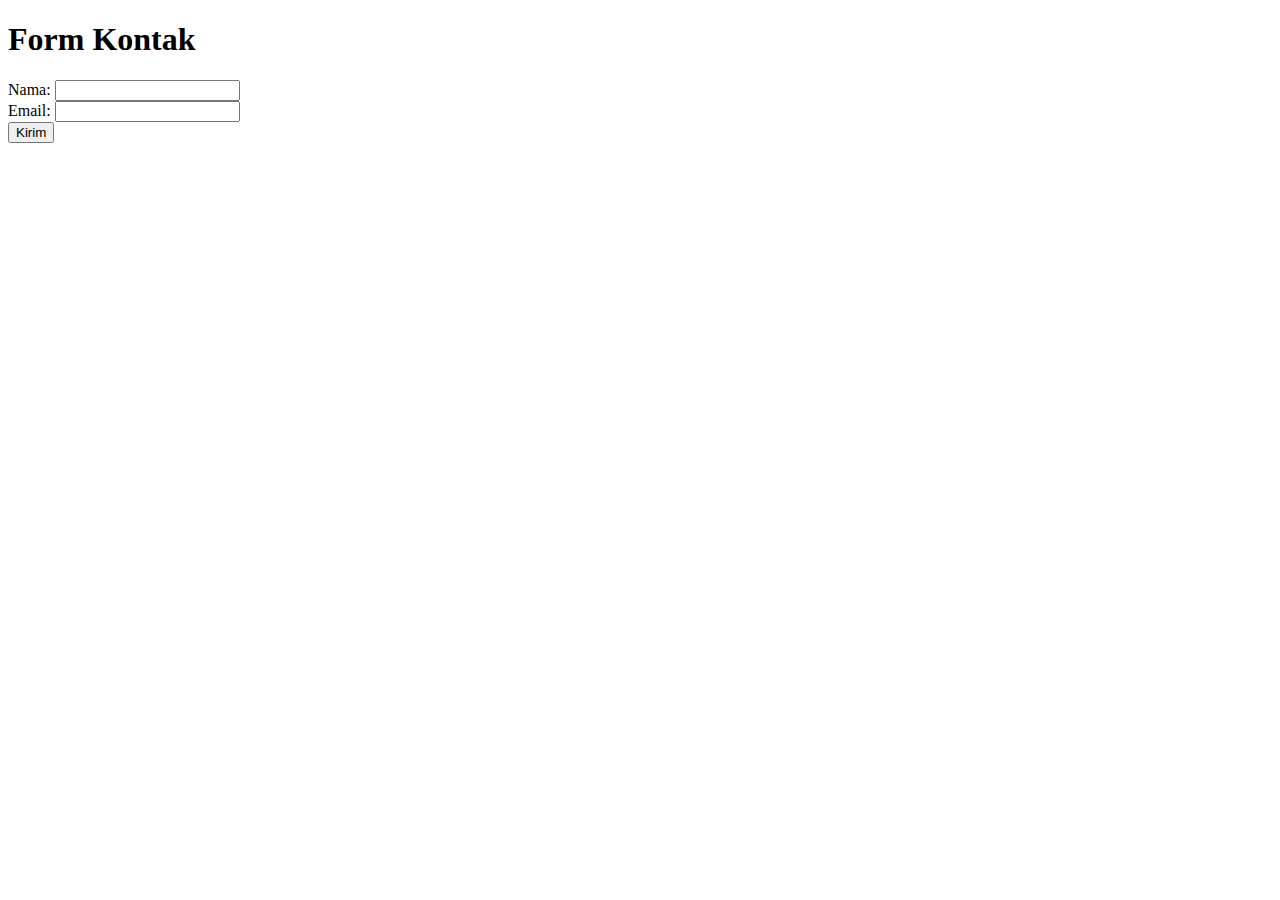
<file: form.html>
<!-- Form Sederhana -->
<!DOCTYPE html>
<html lang="id">
  <head>
    <meta charset="UTF-8" />
    <title>Form Sederhana</title>
  </head>
  <body>
    <h1>Form Kontak</h1>

    <form>
      <label>Nama: <input type="text" /></label><br />
      <label>Email: <input type="email" /></label><br />
      <button type="submit">Kirim</button>
    </form>
  </body>
</html>
</file>
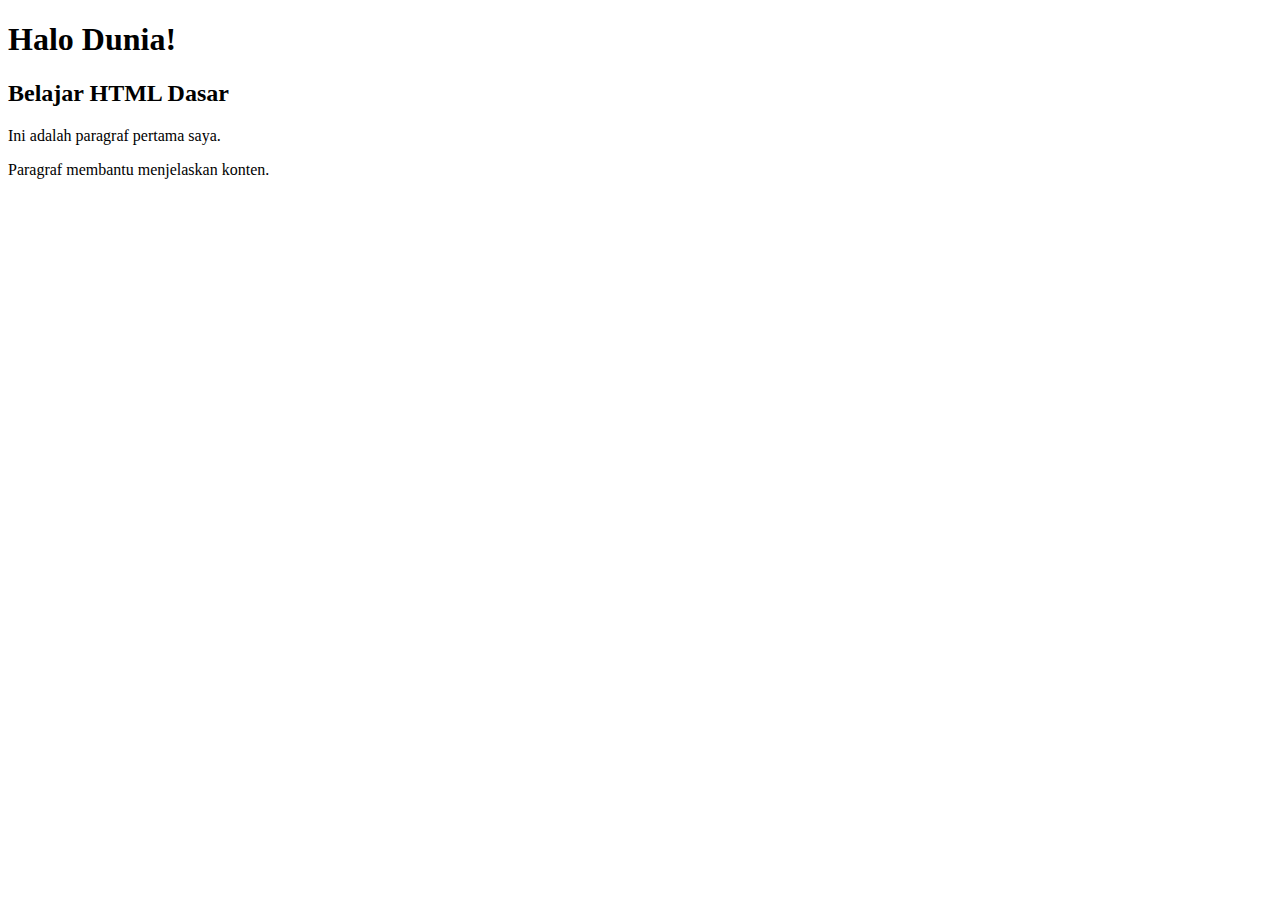
<file: heading.html>
<!-- Heading & Paragraf -->
<!DOCTYPE html>
<html lang="id">
  <head>
    <meta charset="UTF-8" />
    <title>Heading & Paragraf</title>
  </head>
  <body>
    <h1>Halo Dunia!</h1>
    <h2>Belajar HTML Dasar</h2>
    <p>Ini adalah paragraf pertama saya.</p>
    <p>Paragraf membantu menjelaskan konten.</p>
  </body>
</html>
</file>
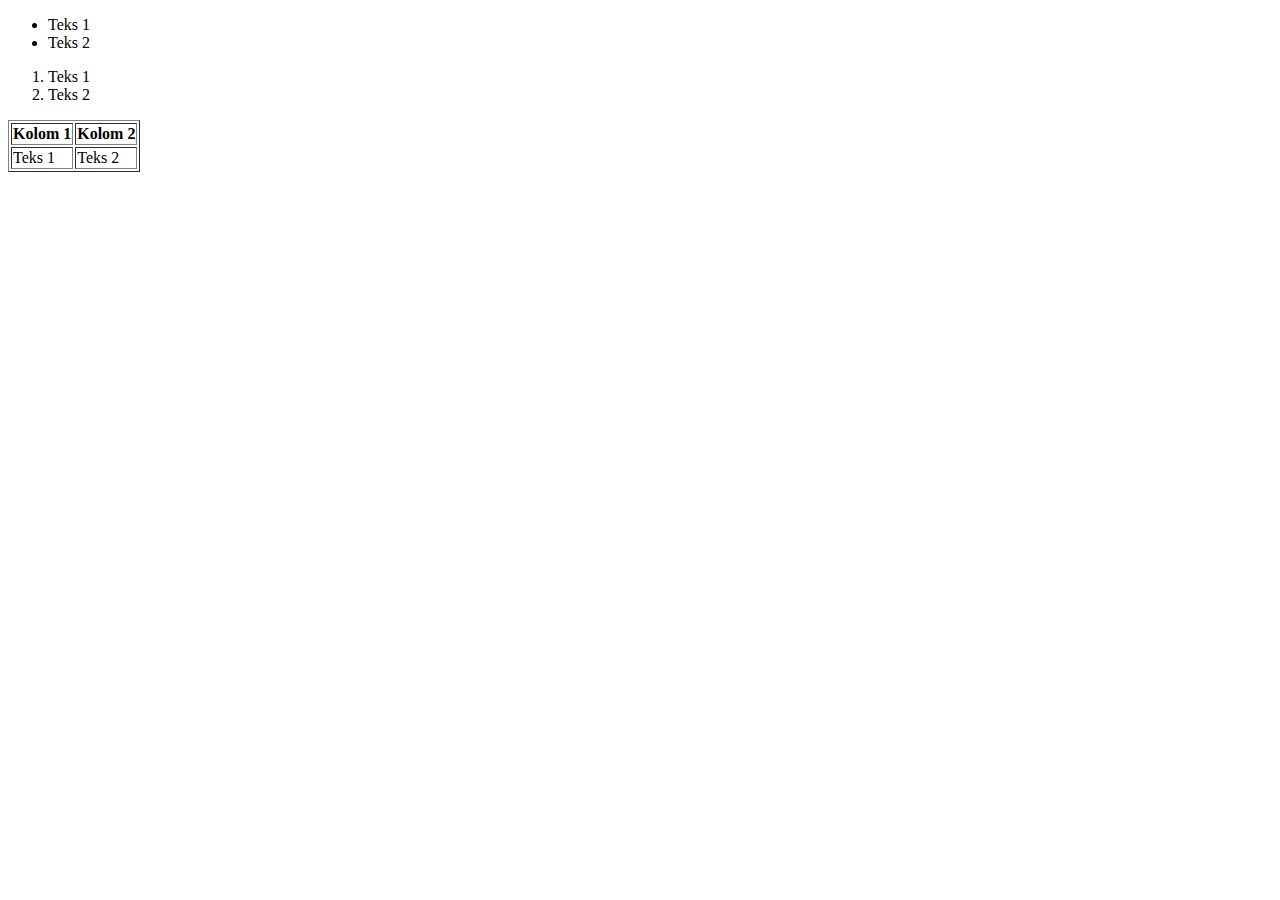
<file: list-table.html>
<!-- List & Tabel -->
<!DOCTYPE html>
<html lang="id">
  <head>
    <meta charset="UTF-8" />
    <title>List & Tabel</title>
  </head>
  <body>
    <!-- Unordered List (bullet) -->
    <ul>
      <li>Teks 1</li>
      <li>Teks 2</li>
    </ul>

    <!-- Ordered List (angka) -->
    <ol>
      <li>Teks 1</li>
      <li>Teks 2</li>
    </ol>

    <!-- Tabel sederhana -->
    <table border="1">
      <tr>
        <th>Kolom 1</th>
        <th>Kolom 2</th>
      </tr>
      <tr>
        <td>Teks 1</td>
        <td>Teks 2</td>
      </tr>
    </table>
  </body>
</html>
</file>
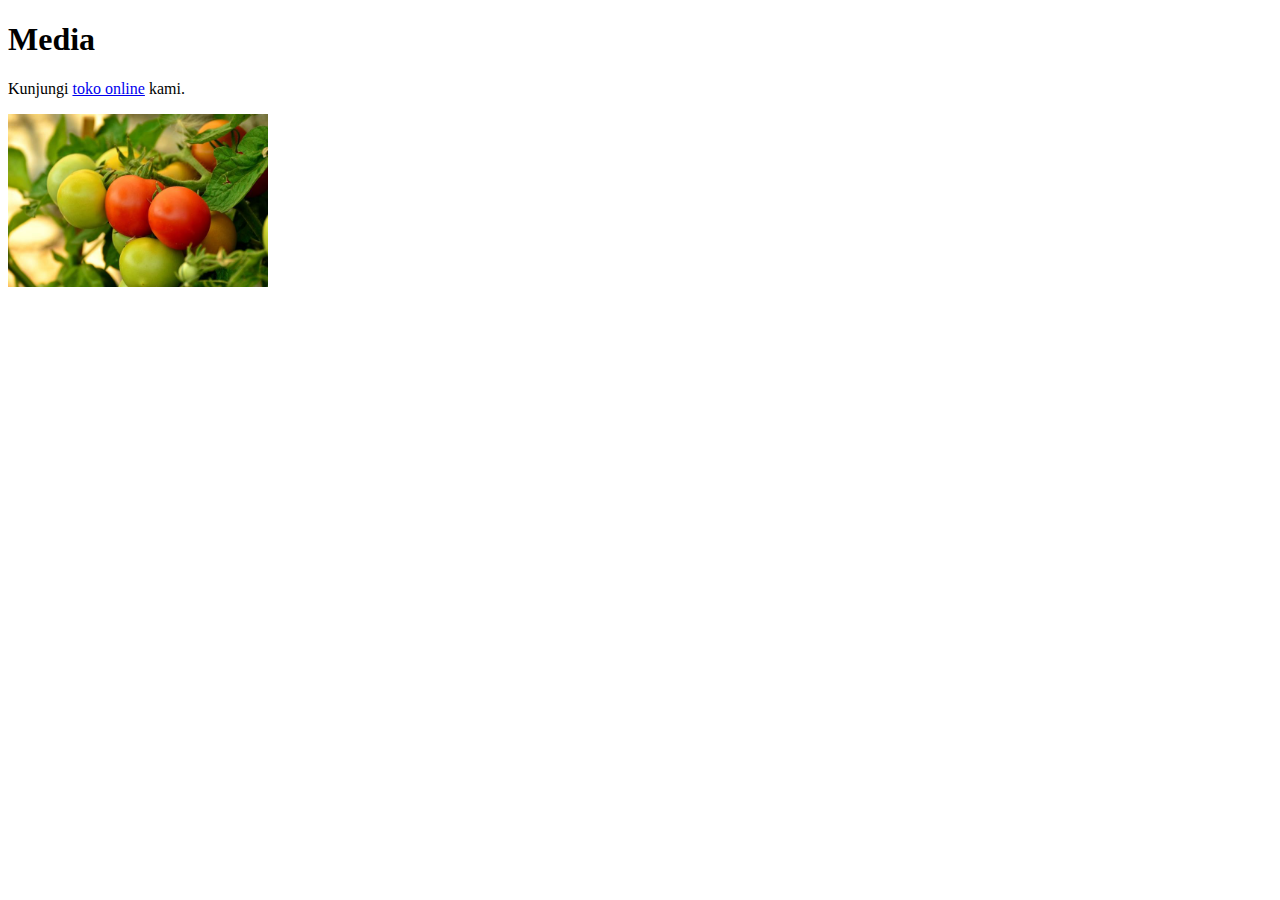
<file: media.html>
<!-- Link & Gambar -->
<!DOCTYPE html>
<html lang="id">
  <head>
    <meta charset="UTF-8" />
    <title>Link & Gambar</title>
  </head>
  <body>
    <h1>Media</h1>

    <p>
      Kunjungi
      <a href="https://tokokopi.com" target="_blank" rel="noopener"
        >toko online</a
      >
      kami.
    </p>

    <img
      src="./assets/gambar1.jpg"
      alt="Kopi Arabika dalam cangkir"
      width="260"
    />

    <!-- Catatan:
      - <a> untuk hyperlink. target="_blank" buka tab baru, rel="noopener" lebih aman.
      - <img> butuh ALT utk aksesibilitas; width contoh pakai px agar simpel.
    -->
  </body>
</html>
</file>
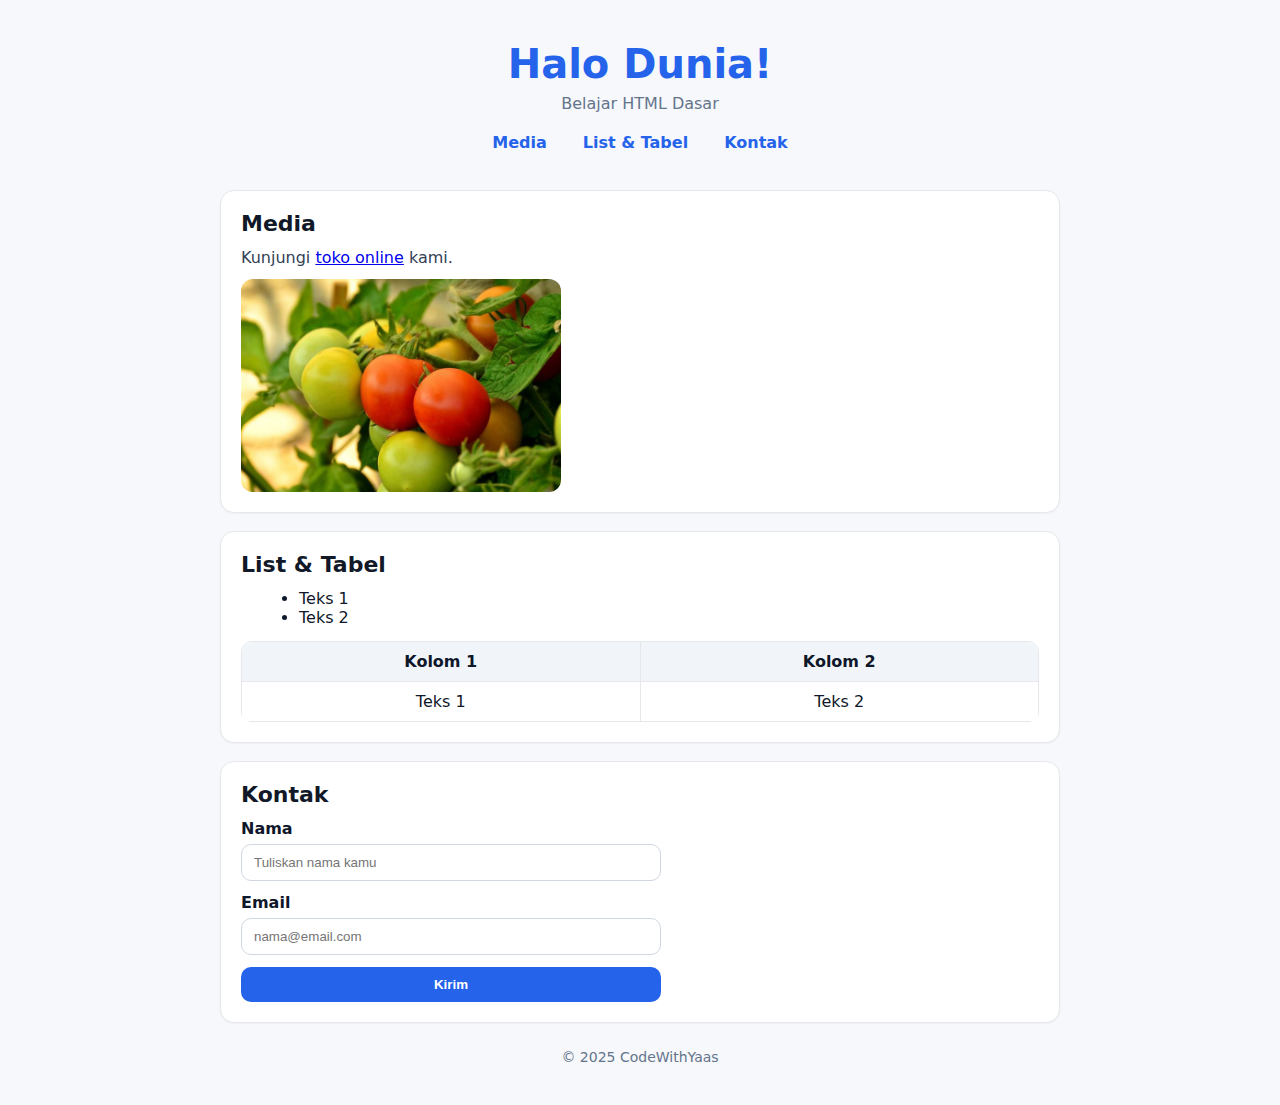
<file: css/full.html>
<!DOCTYPE html>
<html lang="id">
  <head>
    <meta charset="UTF-8" />
    <title>Landing Mini</title>
    <link rel="stylesheet" href="full.css" />
  </head>
  <body>
    <div class="container">
      <header>
        <h1>Halo Dunia!</h1>
        <p class="subtitle">Belajar HTML Dasar</p>
        <nav>
          <a href="#media">Media</a>
          <a href="#list">List & Tabel</a>
          <a href="#kontak">Kontak</a>
        </nav>
      </header>

      <main>
        <section id="media" class="card">
          <h2>Media</h2>
          <p>
            Kunjungi
            <a href="https://tokokopi.com" target="_blank" rel="noopener"
              >toko online</a
            >
            kami.
          </p>
          <!-- Jika pakai assets lokal di folder css/assets -->
          <img
            src="/assets/gambar1.jpg"
            alt="Kopi Arabika dalam cangkir"
            width="320"
          />
          <!-- Jika pakai gambar dari folder html/assets, ganti baris di atas dengan: -->
          <!-- <img src="../html/assets/arabica.jpg" alt="Kopi Arabika dalam cangkir" width="320" /> -->
        </section>

        <section id="list" class="card">
          <h2>List & Tabel</h2>
          <ul>
            <li>Teks 1</li>
            <li>Teks 2</li>
          </ul>

          <table>
            <thead>
              <tr>
                <th>Kolom 1</th>
                <th>Kolom 2</th>
              </tr>
            </thead>
            <tbody>
              <tr>
                <td>Teks 1</td>
                <td>Teks 2</td>
              </tr>
            </tbody>
          </table>
        </section>

        <section id="kontak" class="card">
          <h2>Kontak</h2>
          <form>
            <label
              >Nama
              <input type="text" placeholder="Tuliskan nama kamu" />
            </label>
            <label
              >Email
              <input type="email" placeholder="nama@email.com" />
            </label>
            <button type="submit" class="btn">Kirim</button>
          </form>
        </section>
      </main>

      <footer>© 2025 CodeWithYaas</footer>
    </div>
  </body>
</html>
</file>
<file: css/full.css>
/* Reset ringan */
*,
*::before,
*::after {
  box-sizing: border-box;
}
body {
  margin: 0;
  font-family: system-ui, -apple-system, Segoe UI, Roboto, Arial, sans-serif;
  color: #0f172a;
  background: #f6f8fb;
}

/* Layout utama */
.container {
  max-width: 880px;
  margin: 40px auto;
  padding: 0 20px;
}

/* Header */
header {
  text-align: center;
  margin-bottom: 32px;
}
h1 {
  margin: 0;
  font-size: 40px;
  line-height: 1.2;
  color: #2563eb;
}
.subtitle {
  margin: 6px 0 14px;
  color: #64748b;
}

nav {
  display: inline-flex;
  gap: 16px;
  flex-wrap: wrap;
}
nav a {
  color: #2563eb;
  text-decoration: none;
  font-weight: 600;
  padding: 6px 10px;
  border-radius: 8px;
}
nav a:hover {
  background: #eaf1ff;
}

/* Kartu/section */
.card {
  background: #fff;
  border: 1px solid #e5e7eb;
  border-radius: 14px;
  padding: 20px;
  margin: 18px 0;
  box-shadow: 0 1px 2px rgba(15, 23, 42, 0.04);
}
.card h2 {
  margin: 0 0 12px;
  font-size: 22px;
  color: #111827;
}
.card p {
  margin: 8px 0 12px;
  color: #334155;
}
.card img {
  display: block;
  border-radius: 12px;
  margin-top: 8px;
  max-width: 100%;
  height: auto;
}

/* List */
ul {
  margin: 8px 0 14px 18px;
}

/* Tabel */
table {
  width: 100%;
  border-collapse: collapse;
  overflow: hidden;
  border-radius: 10px;
}
thead th {
  background: #f1f5f9;
}
th,
td {
  border: 1px solid #e5e7eb;
  padding: 10px 12px;
  text-align: center;
}

/* Form */
form {
  display: grid;
  gap: 12px;
  max-width: 420px;
}
label {
  font-weight: 600;
  color: #0f172a;
  display: grid;
  gap: 6px;
}
input {
  padding: 10px 12px;
  border: 1px solid #d0d7e2;
  border-radius: 10px;
  background: #fff;
  outline: none;
}
input:focus {
  border-color: #2563eb;
  box-shadow: 0 0 0 3px rgba(37, 99, 235, 0.16);
}

.btn {
  align-self: start;
  background: #2563eb;
  color: #fff;
  border: 0;
  padding: 10px 16px;
  border-radius: 10px;
  cursor: pointer;
  font-weight: 700;
}
.btn:hover {
  background: #1e40af;
}

/* Footer */
footer {
  text-align: center;
  color: #64748b;
  margin: 26px 0 6px;
  font-size: 14px;
}

/* Responsif */
@media (max-width: 560px) {
  h1 {
    font-size: 30px;
  }
  .container {
    margin: 24px auto;
  }
}
</file>
